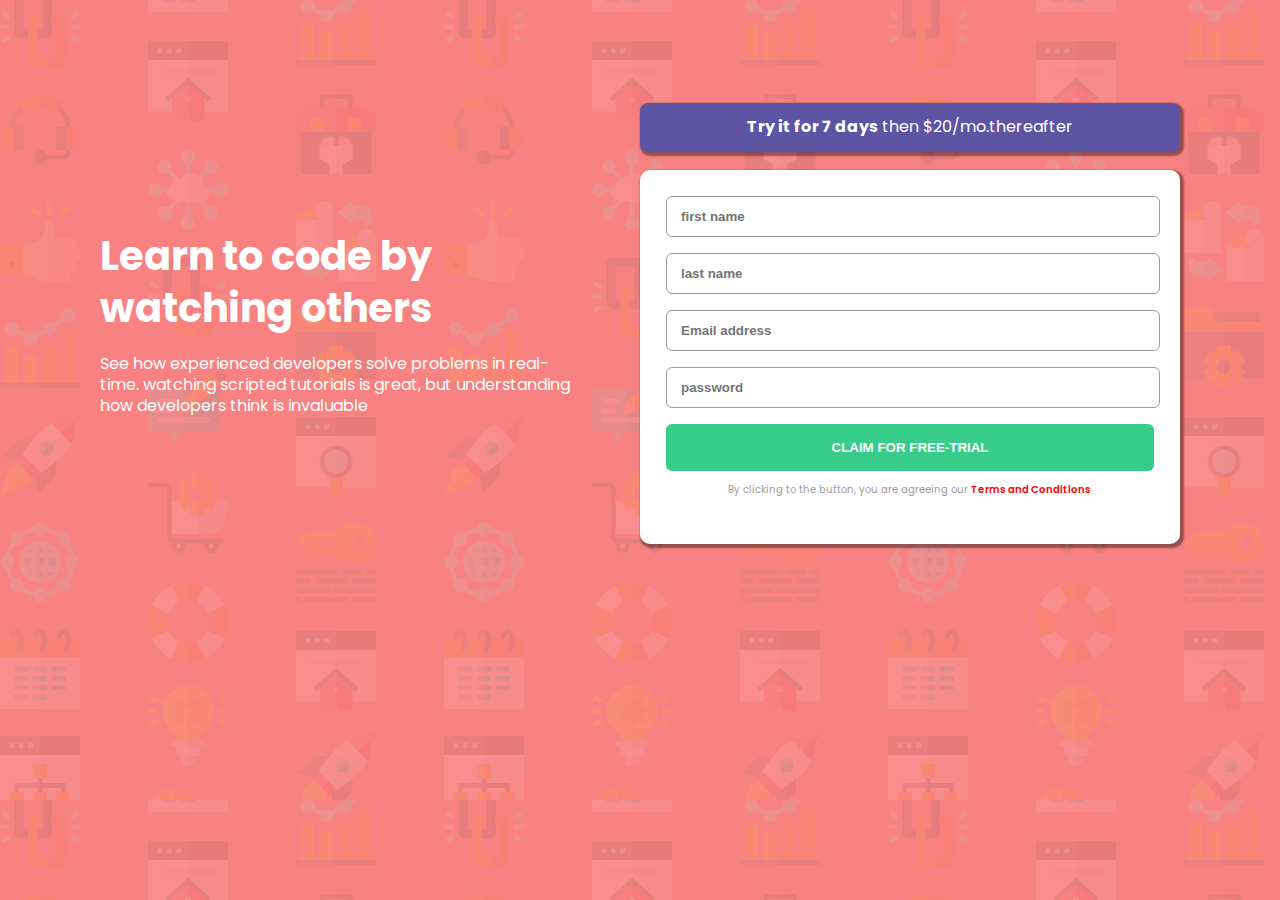
<file: block-BHaaci/index.html>
<!DOCTYPE html>
<html lang="en">
<head>
    <meta charset="UTF-8">
    <meta http-equiv="X-UA-Compatible" content="IE=edge">
    <meta name="viewport" content="width=device-width, initial-scale=1.0">
    <title>Assignment-1 HTML forms</title>
    <link rel="stylesheet" href="style.css">
    <link
        href="https://fonts.googleapis.com/css2?family=Poppins:ital,wght@0,100;0,200;0,300;0,400;0,500;0,600;0,700;0,800;0,900;1,300;1,400;1,500;1,600;1,700;1,800;1,900&display=swap"
        rel="stylesheet">
</head>
<body>
    <main class="container flex">
        <aside class="aside">
            <h1>Learn to code by watching others</h1>
            <p>See how experienced developers solve problems in real-time. watching scripted tutorials is great, but understanding how developers think is invaluable </p>
        </aside>
        <section>
            <div class="form-heading">
                <h2> <span class="bold"> Try it for 7 days</span> then $20/mo.thereafter</h2>
            </div>
            <form action="index.html" method="POST">
                <fieldset>
                    <input type="text" name="first name" placeholder="first name">
                    <input type="text" name="last name" placeholder="last name">
                    <input type="email" name="email" placeholder="Email address">
                    <input type="password" name="password" placeholder="password">
                    <button>CLAIM FOR FREE-TRIAL</button>
                   <p class="footer"> By clicking to the button, you are agreeing our <span class="red">Terms and Conditions</span></p>
                </fieldset>

            </form>
        </section>
    </main>
</body>
</html>
<!-- - Create a forms according to the layout shown below.

![Building HTML forms Assignment level 1](https://raw.githubusercontent.com/suraj122/AC-STYLE-images/master/building-html-forms/ex-1.jpg)

- Using CSS resets is necessary.

- Use semantic tags and keep the nesting and indentation proper. -->
</file>
<file: block-BHaaci/style.css>
html,
body,
div,
span,
applet,
object,
iframe,
h1,
h2,
h3,
h4,
h5,
h6,
p,
blockquote,
pre,
a,
abbr,
acronym,
address,
big,
cite,
code,
del,
dfn,
em,
img,
ins,
kbd,
q,
s,
samp,
small,
strike,
strong,
sub,
sup,
tt,
var,
b,
u,
i,
center,
dl,
dt,
dd,
h ol,
ul,
li,
fieldset,
form,
label,
legend,
table,
caption,
tbody,
tfoot,
thead,
tr,
th,
td,
article,
aside,
canvas,
details,
embed,
figure,
figcaption,
footer,
header,
hgroup,
menu,
nav,
output,
ruby,
section,
summary,
time,
mark,
audio,
video {
  margin: 0;
  padding: 0;
  border: 0;
  font-size: 100%;
  font: inherit;
  vertical-align: baseline;
}
/* HTML5 display-role reset for older browsers */
article,
aside,
details,
figcaption,
figure,
footer,
header,
hgroup,
menu,
nav,
section {
  display: block;
}
body {
  line-height: 1;
}
ol,
ul {
  list-style: none;
}
blockquote,
q {
  quotes: none;
}
blockquote:before,
blockquote:after,
q:before,
q:after {
  content: "";
  content: none;
}
table {
  border-collapse: collapse;
  border-spacing: 0;
}
body {
  font-family: "poppins", sans-serif;
  font-size: 14px;
  line-height: 1.3;
  background: url("./assets/bg-intro-desktop.png"),
    linear-gradient(to right, #f88281, #f88281);
}
/*general classes*/
.container {
  max-width: 1200px;
  margin: 0 auto;
  padding: 30px;
}
.flex {
  display: flex;
  justify-content: space-evenly;
  align-items: center;
}
/*aside*/
.aside {
  flex-basis: 40%;
  color: white;
  font-size: 16px;
  padding: 200px 0;
}
h1 {
  font-size: 40px;
  font-weight: 700;
  margin-bottom: 20px;
}
/* form*/

.form-heading {
  background-color: #5d54a3;
  color: white;
  flex-basis: 50%;
  padding: 14px 80px;
  font-size: 16px;
  border-radius: 8px;
  box-shadow: 2px 2px 2px 2px rgba(0, 0, 0, 0.4);
  margin-bottom: 18px;
  text-align: center;
}
.bold {
  font-weight: 700;
}
input {
  display: block;
  width: 95%;
  border: 1px solid rgb(161, 154, 154);
  padding: 12px 14px;
  margin-bottom: 16px;
  border-radius: 6px;
  font-weight: 600;
}
fieldset {
  background-color: white;
  flex-basis: 50%;
  padding: 26px;
  border-radius: 10px;
  box-shadow: 2px 2px 2px 2px rgba(0, 0, 0, 0.4);
}
section {
  width: 45%;
}
button {
  background-color: #37cc8a;
  display: block;
  width: 100%;
  border-radius: 6px;
  border: 0;
  padding: 16px 20px;
  color: white;
  font-weight: 600;
}
.red {
  color: red;
  font-weight: 600;
}
.footer {
  color: rgb(161, 154, 154);
  font-size: 10px;
  padding: 12px;
  margin-left: 50px;
  margin-bottom: 10px;
}
</file>
